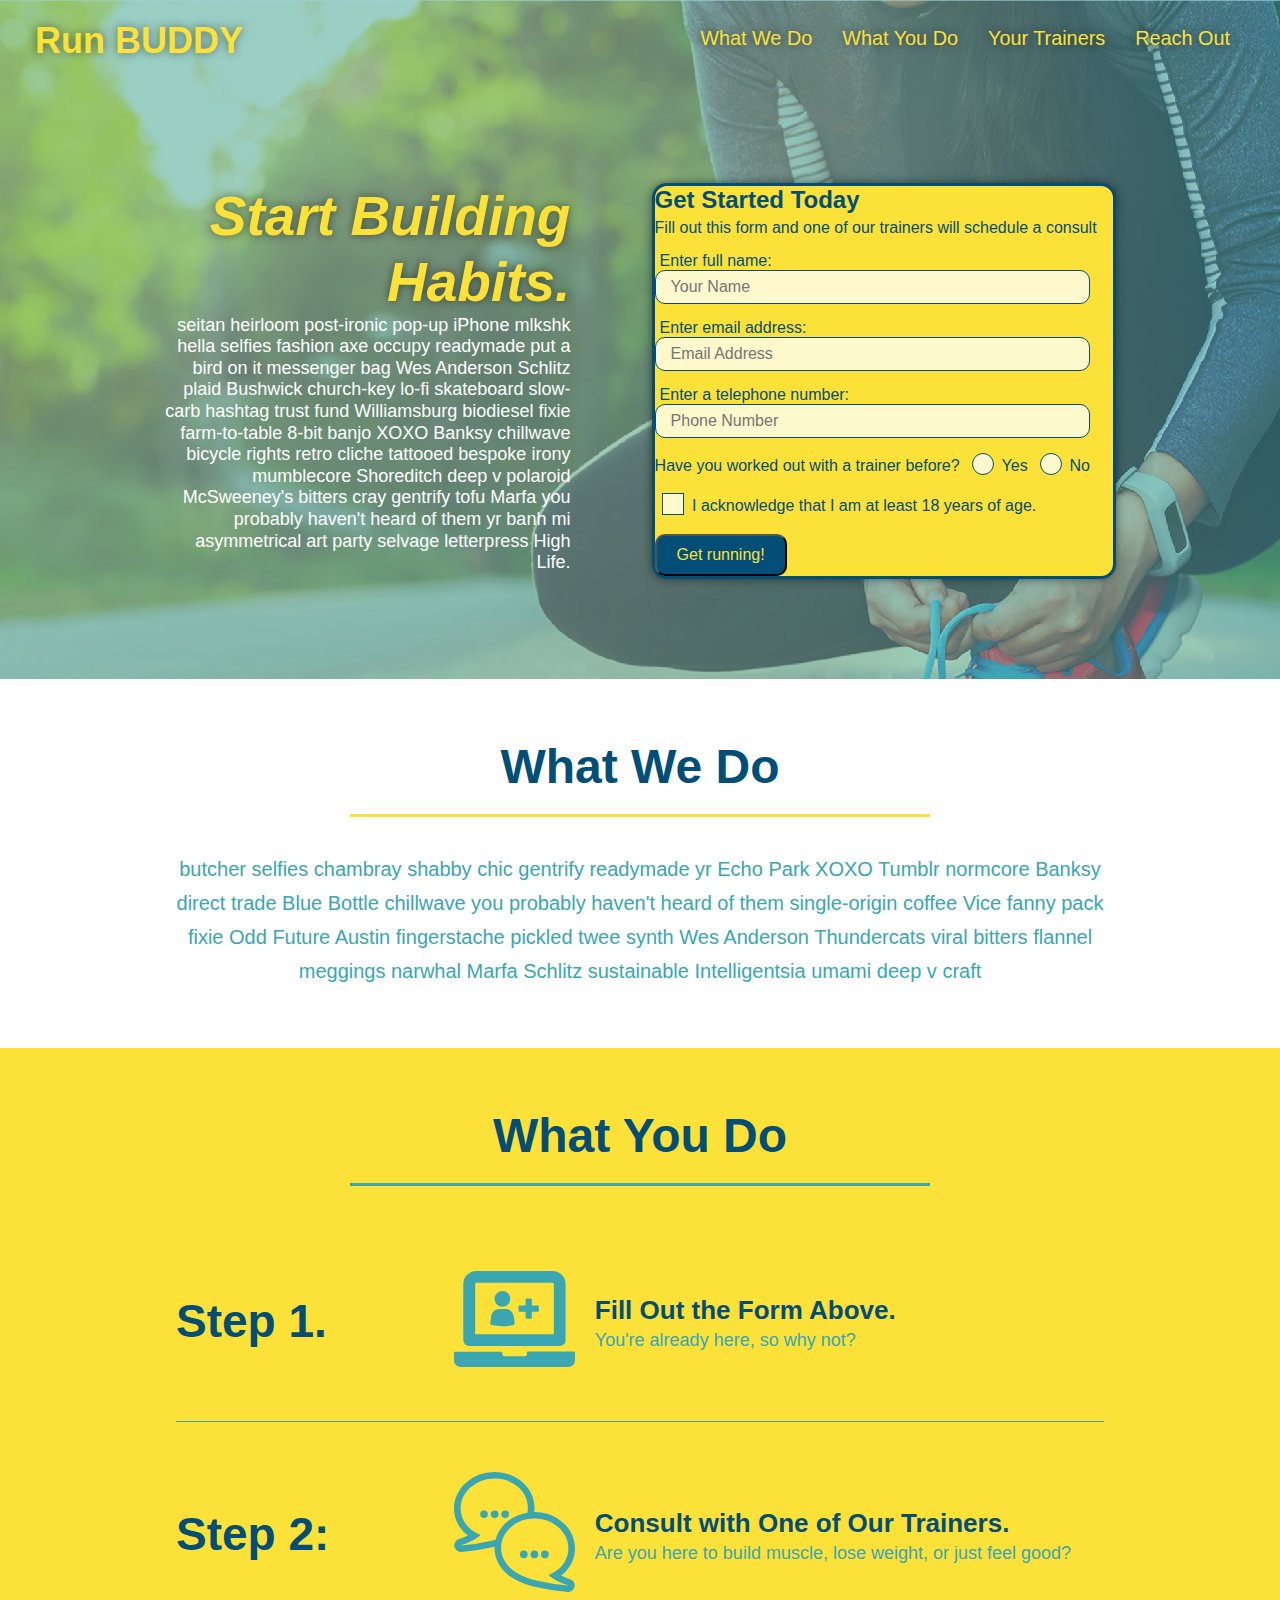
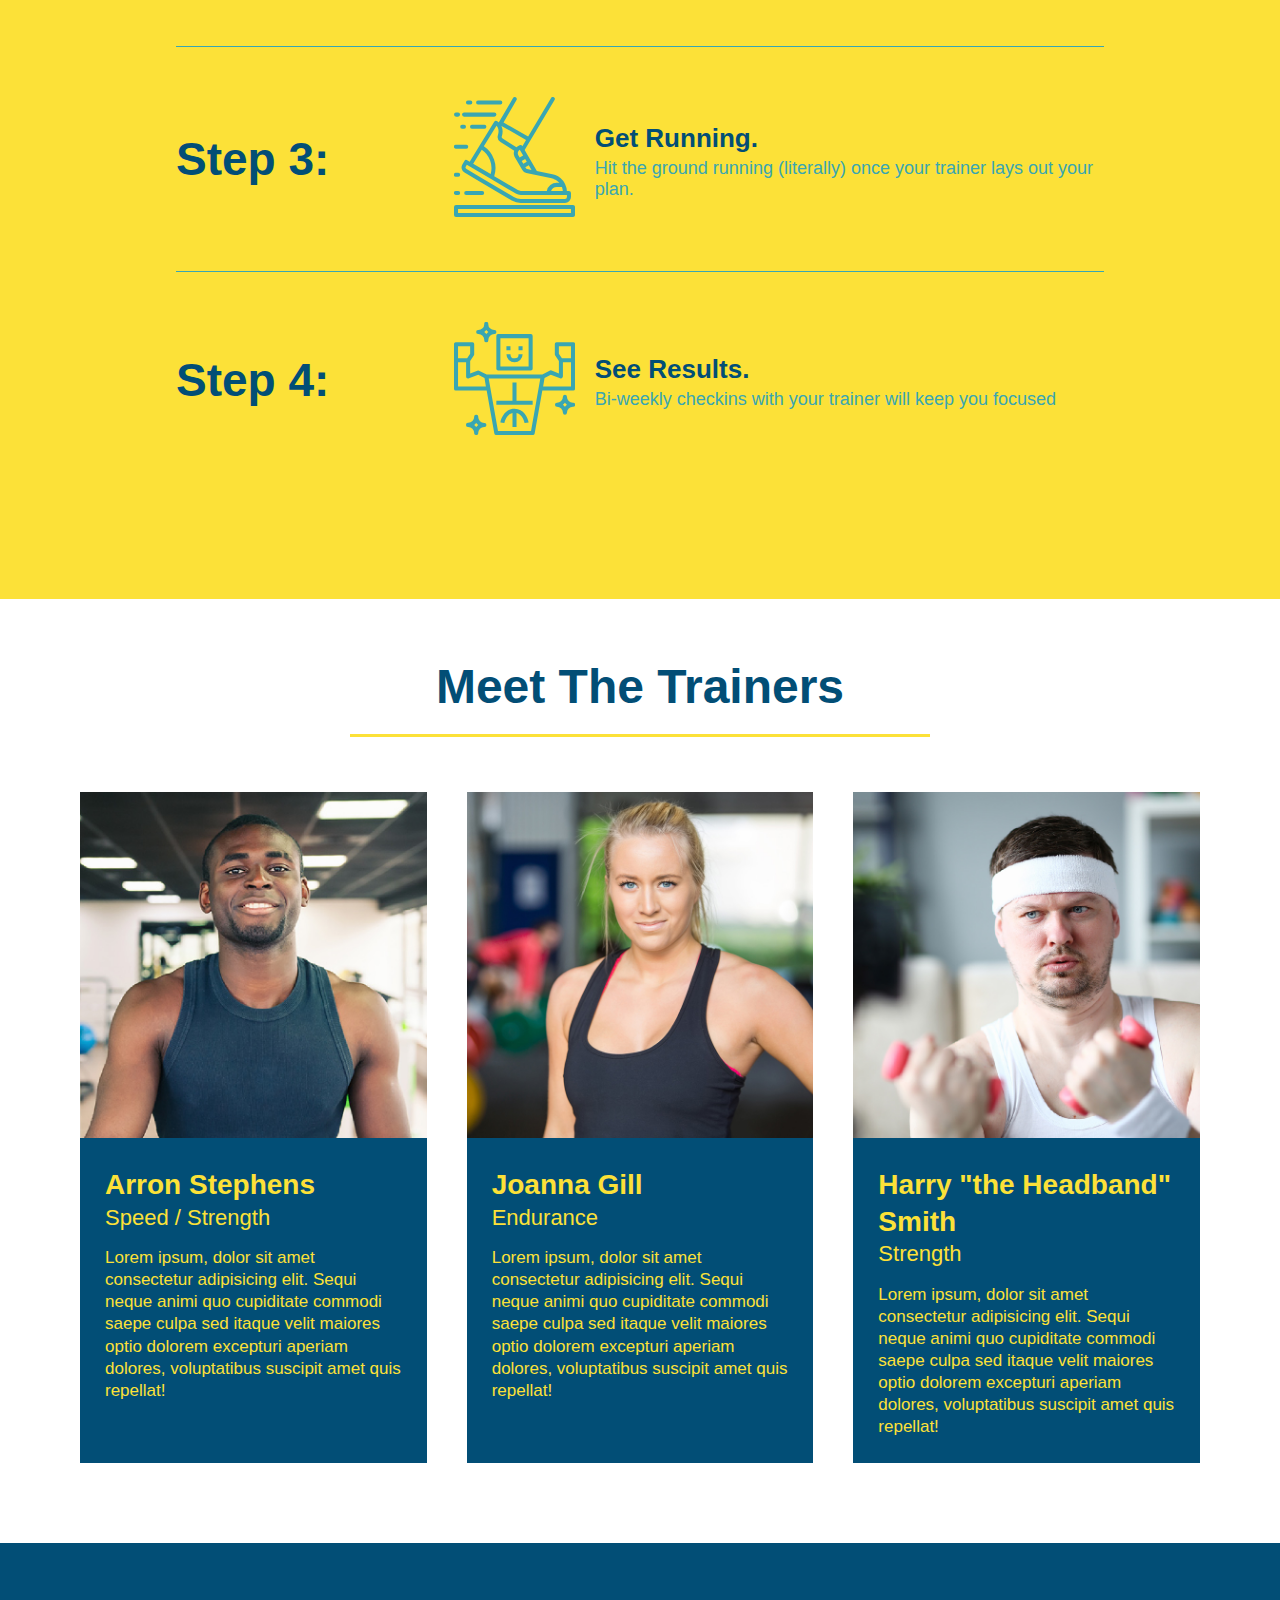
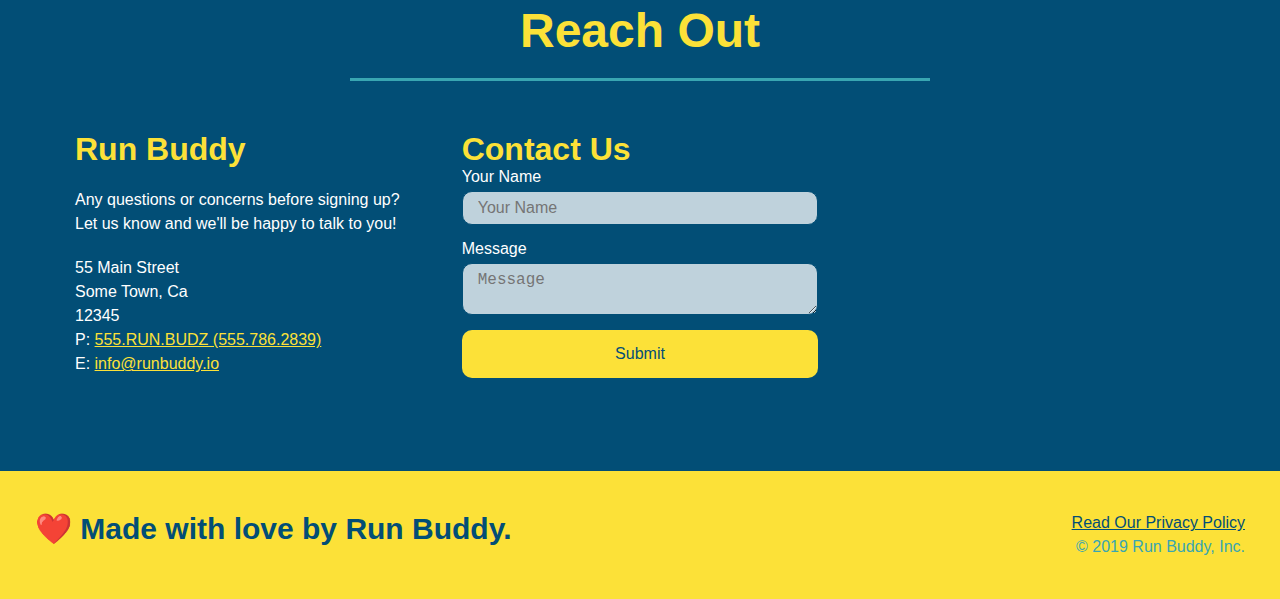
<file: index.html>
<!DOCTYPE html>
<html lang="en">
  <head>
    <meta charset="UTF-8" />
    <meta name="viewport" content="width=device-width, initial-scale=1.0" />
      <title>Run Buddy</title>
      <link rel="stylesheet" href="./assets/css/style.css"/>
  </head>
  <body>
    <!--navigation -->
    <header>
      <h1>  
        <a href="/">Run BUDDY</a>
      </h1>
      <nav>
        <!-- Unordered list element -->
        <ul>
          <!-- List item element -->
          <li>
            <!-- Anchor element -->
            <a href="#what-we-do">What We Do</a>
          </li>
          <li>
            <a href="#what-you-do">What You Do</a>
          </li>
          <li>
            <a href="#your-trainers">Your Trainers</a>
          </li>
          <li>
            <a href="#reach-out">Reach Out</a>
          </li>
        </ul>
      </nav>
    </header>
    <!-- hero/jumbotron -->
    <section class="hero">
      <div class="hero-cta">
        <h2>Start Building Habits.</h2>
        <p>
          seitan heirloom post-ironic pop-up iPhone mlkshk hella selfies fashion axe occupy readymade put a bird on it messenger bag Wes Anderson Schlitz plaid Bushwick church-key lo-fi skateboard slow-carb hashtag trust fund Williamsburg biodiesel fixie farm-to-table 8-bit banjo XOXO Banksy chillwave bicycle rights retro cliche tattooed bespoke irony mumblecore Shoreditch deep v polaroid McSweeney's bitters cray gentrify tofu Marfa you probably haven't heard of them yr banh mi asymmetrical art party selvage letterpress High Life.
        </p>
      </div>
      <div class="hero-form">
        <h3>Get Started Today</h3>
        <p>Fill out this form and one of our trainers will schedule a consult</p>
          <!-- Add form element -->
          <form>
            <label for="name">Enter full name:</label>
            <input class="form-input" type="text" placeholder="Your Name" name="name" id="name" />
            <label for="email">Enter email address:</label>
            <input class="form-input" type="email" placeholder="Email Address" name="email" id="email" />
            <label for="phone">Enter a telephone number:</label>
            <input class="form-input" type="tel" placeholder="Phone Number" name="phone" id="phone" />
            <p>
              Have you worked out with a trainer before?
              <span class="radio-wrapper">
                <input type="radio" name="trainer-confirm" id="trainer-yes" />
                <label for="trainer-yes">Yes</label>
              </span>
              <span class="radio-wrapper">
                <input type="radio" name="trainer-confirm" id="trainer-no" />
                <label for="trainer-no">No</label>
              </span>
            </p>
            <p>
              <span class="checkbox-wrapper">
                <input type="checkbox" name="age-confirm" id="checkbox" />
                <label for="checkbox">I acknowledge that I am at least 18 years of age.</label>
              </span>
            </p>
            <button type="submit">
              Get running!
            </button>
          </form>
      </div>
    </section>
    <!-- "what we do" section -->
    <section id="what-we-do" class="intro">
      <div class="flex-row">
        <h2 class="section-title primary-border">
          What We Do
        </h2>
      </div>
      <div class="flex-row">
        <p>
          butcher selfies chambray shabby chic gentrify readymade yr Echo Park XOXO Tumblr normcore Banksy direct trade Blue Bottle chillwave you probably haven't heard of them single-origin coffee Vice fanny pack fixie Odd Future Austin fingerstache pickled twee synth Wes Anderson Thundercats viral bitters flannel meggings narwhal Marfa Schlitz sustainable Intelligentsia umami deep v craft
        </p>
      </div>
    </section> 
    <!-- "what you do" section -->
    <section id="what-you-do" class="steps">
      <div class="flex-row">
        <h2 class="section-title secondary-border">
          What You Do
        </h2>
      </div>
      <div class="step">
        <h3>Step 1.</h3>
        <div class="step-info">
          <div class="step-img">  
            <!-- insert this img element -->
            <img src="./assets/images/step-1.svg" alt="" />
          </div>
          <div class="step-text">
            <h4>Fill Out the Form Above.</h4>
            <p>You're already here, so why not?</p>
          </div>
        </div>
      </div>
      <div class="step">
        <h3>Step 2:</h3>
        <div class="step-info">
          <div class="step-img"> 
            <img src="./assets/images/step-2.svg" alt="" />
          </div>
          <div class="step-text">
            <h4>Consult with One of Our Trainers.</h4>
            <p>Are you here to build muscle, lose weight, or just feel good?</p>
          </div>
        </div>
      </div>
      <div class="step">
        <h3>Step 3:</h3>
        <div class="step-info">
          <div class="step-img"> 
            <img src="./assets/images/step-3.svg" alt="" />
          </div>
          <div class="step-text">
            <h4>Get Running.</h4>
            <p>Hit the ground running (literally) once your trainer lays out your plan.</p>
          </div>
        </div>
      </div>
      <div class="step">
        <h3>Step 4:</h3>
        <div class="step-info">
          <div class="step-img"> 
            <img src="./assets/images/step-4.svg" alt="" />
          </div>
          <div class="step-text">
            <h4>See Results.</h4>
            <p>Bi-weekly checkins with your trainer will keep you focused</p>
          </div>
        </div>
      </div>
    </section>
    <!-- "meet the trainers" section -->
    <section id="your-trainers">
      <div class="flex-row">
        <h2 class="section-title primary-border">
          Meet The Trainers
        </h2> 
      </div>
      <div class="trainers">
        <article class="trainer">
          <img src="./assets/images/trainer-1.jpg" alt="Arron Stephens in his workout clothes, ready to pump iron" />
          <div class="trainer-bio">
            <h3 class="trainer-name">Arron Stephens</h3>
            <h4 class="trainer-role">Speed / Strength</h4>
            <p>
              Lorem ipsum, dolor sit amet consectetur adipisicing elit. Sequi neque animi quo cupiditate commodi saepe culpa sed
              itaque velit maiores optio dolorem excepturi aperiam dolores, voluptatibus suscipit amet quis repellat!
            </p>
          </div>
        </article>          
        <article class="trainer">
          <img src="./assets/images/trainer-2.jpg" alt="Joanna Gill cooling off after a workout" />
          <div class="trainer-bio">
            <h3 class="trainer-name">Joanna Gill</h3>
            <h4 class="trainer-role">Endurance</h4>
            <p>
              Lorem ipsum, dolor sit amet consectetur adipisicing elit. Sequi neque animi quo cupiditate commodi saepe culpa sed
              itaque velit maiores optio dolorem excepturi aperiam dolores, voluptatibus suscipit amet quis repellat!
            </p>
          </div>
        </article>
        <article class="trainer">
          <img src="./assets/images/trainer-3.jpg" alt="Harry Smith wearing a headband and lifting comically small pink weights" />
          <div class="trainer-bio">
            <h3 class="trainer-name">Harry "the Headband" Smith</h3>
            <h4 class="trainer-role">Strength</h4>
            <p>
              Lorem ipsum, dolor sit amet consectetur adipisicing elit. Sequi neque animi quo cupiditate commodi saepe culpa sed
              itaque velit maiores optio dolorem excepturi aperiam dolores, voluptatibus suscipit amet quis repellat!
            </p>
          </div>
        </article>
      </div>
    </section>
    <!-- "reach out" section -->
    <section id="reach-out" class="contact">
      <div class="flex-row">
        <h2 class="section-title secondary-border">
          Reach Out
        </h2>
      </div>
      <div class="contact-info">
        <div>
          <h3>Run Buddy</h3>
          <p>
            Any questions or concerns before signing up?
            <br />
            Let us know and we'll be happy to talk to you!
          </p>
          <address>
            55 Main Street <br />
            Some Town, Ca <br />
            12345 <br />
            P: <a href="tel:555.786.2839">555.RUN.BUDZ (555.786.2839)</a><br />
            E: <a href="mailto://info@runbuddy.io">info@runbuddy.io</a>
          </address>
        </div>
        <div class="contact-form">
          <h3>Contact Us</h3>
          <form>
            <label for="contact-name">Your Name</label>
            <input type="text" id="contact-name" placeholder="Your Name" />
      
            <label for="contact-message">Message</label>
            <textarea id="contact-message" placeholder="Message"></textarea>
      
            <button type="submit">Submit</button>
          </form>
        </div>
        <iframe
          src="https://www.google.com/maps/embed?pb=!1m14!1m12!1m3!1d12182.30520634488!2d-74.0652613!3d40.2407219!2m3!1f0!2f0!3f0!3m2!1i1024!2i768!4f13.1!5e0!3m2!1sen!2sus!4v1561060983193!5m2!1sen!2sus"
          frameborder="0" style="border:0" allowfullscreen></iframe>
      </div>
    </section>
    <!-- footer -->
    <footer>
      <h2>❤️ Made with love by Run Buddy.</h2>
      <div>
        <a href="./privacy-policy.html">Read Our Privacy Policy</a> <br />
        &copy; 2019 Run Buddy, Inc.
      </div>
    </footer>
  </body>
</html>
</file>
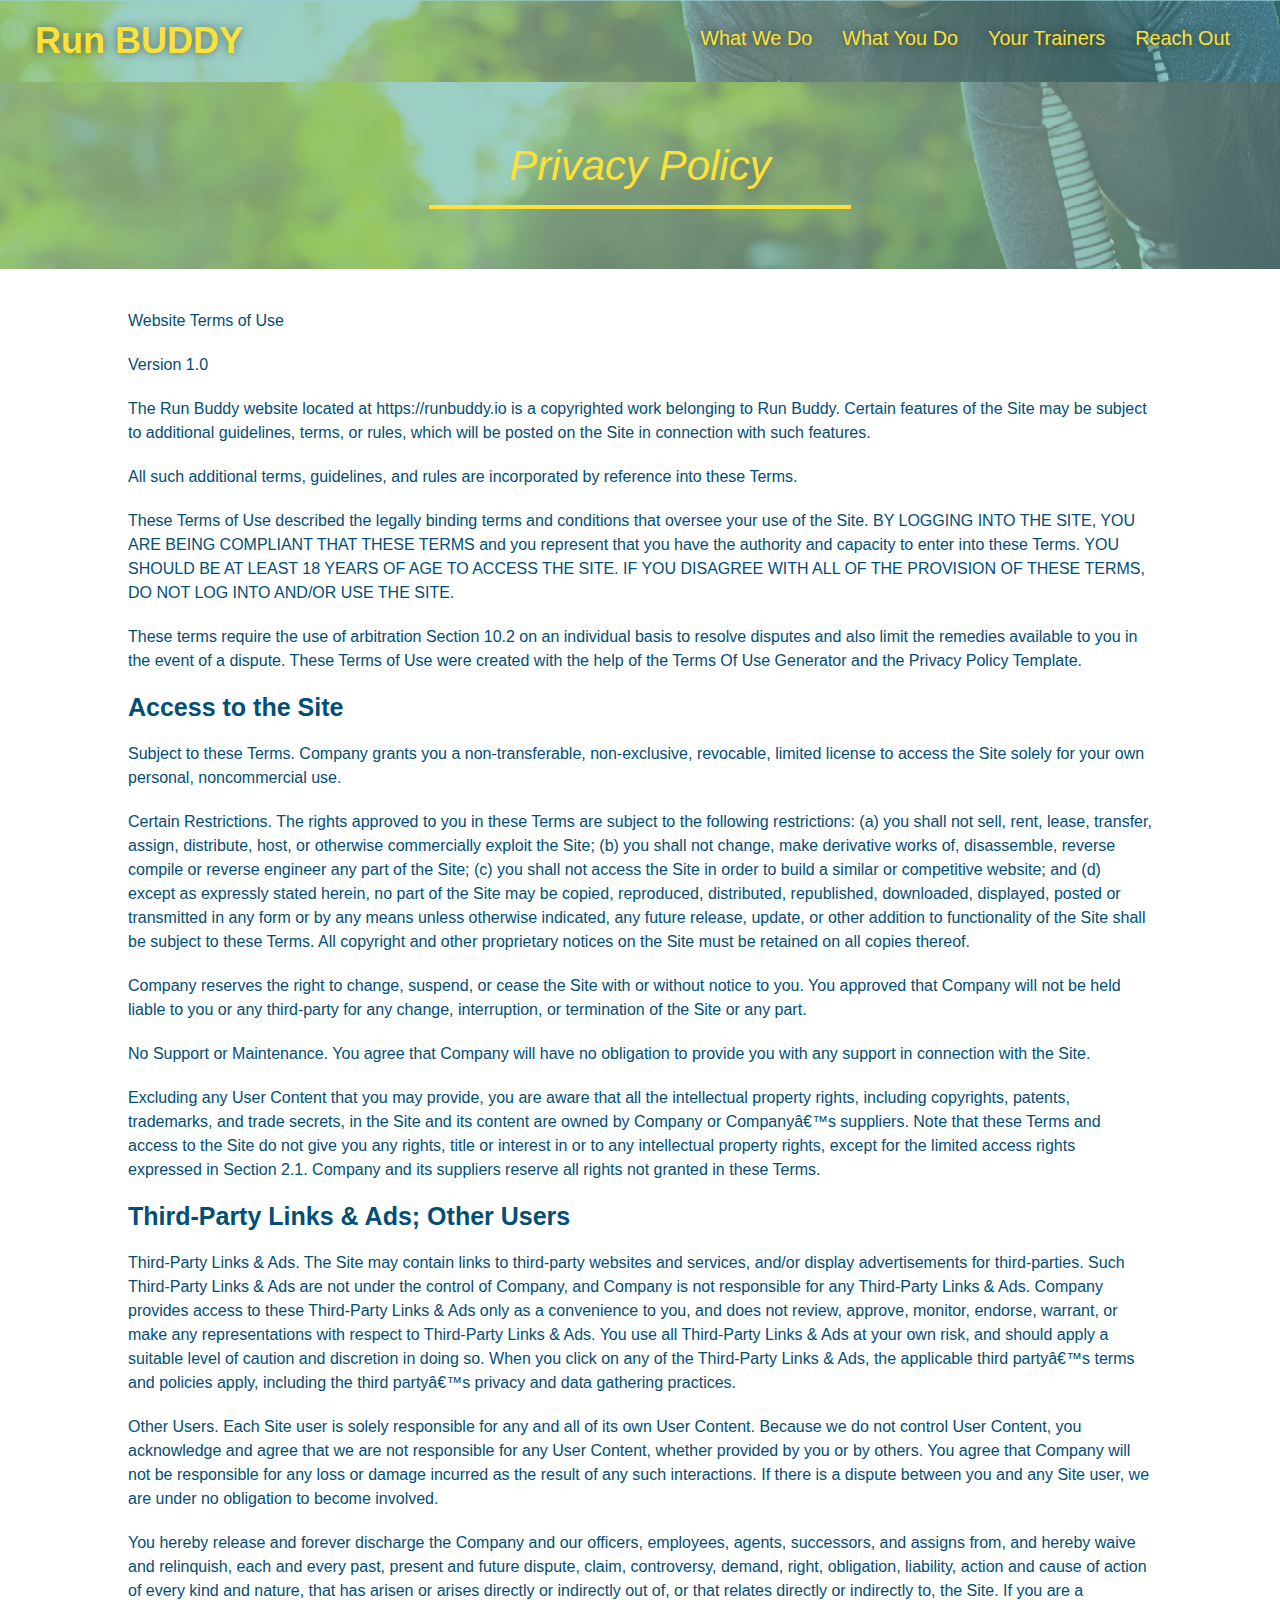
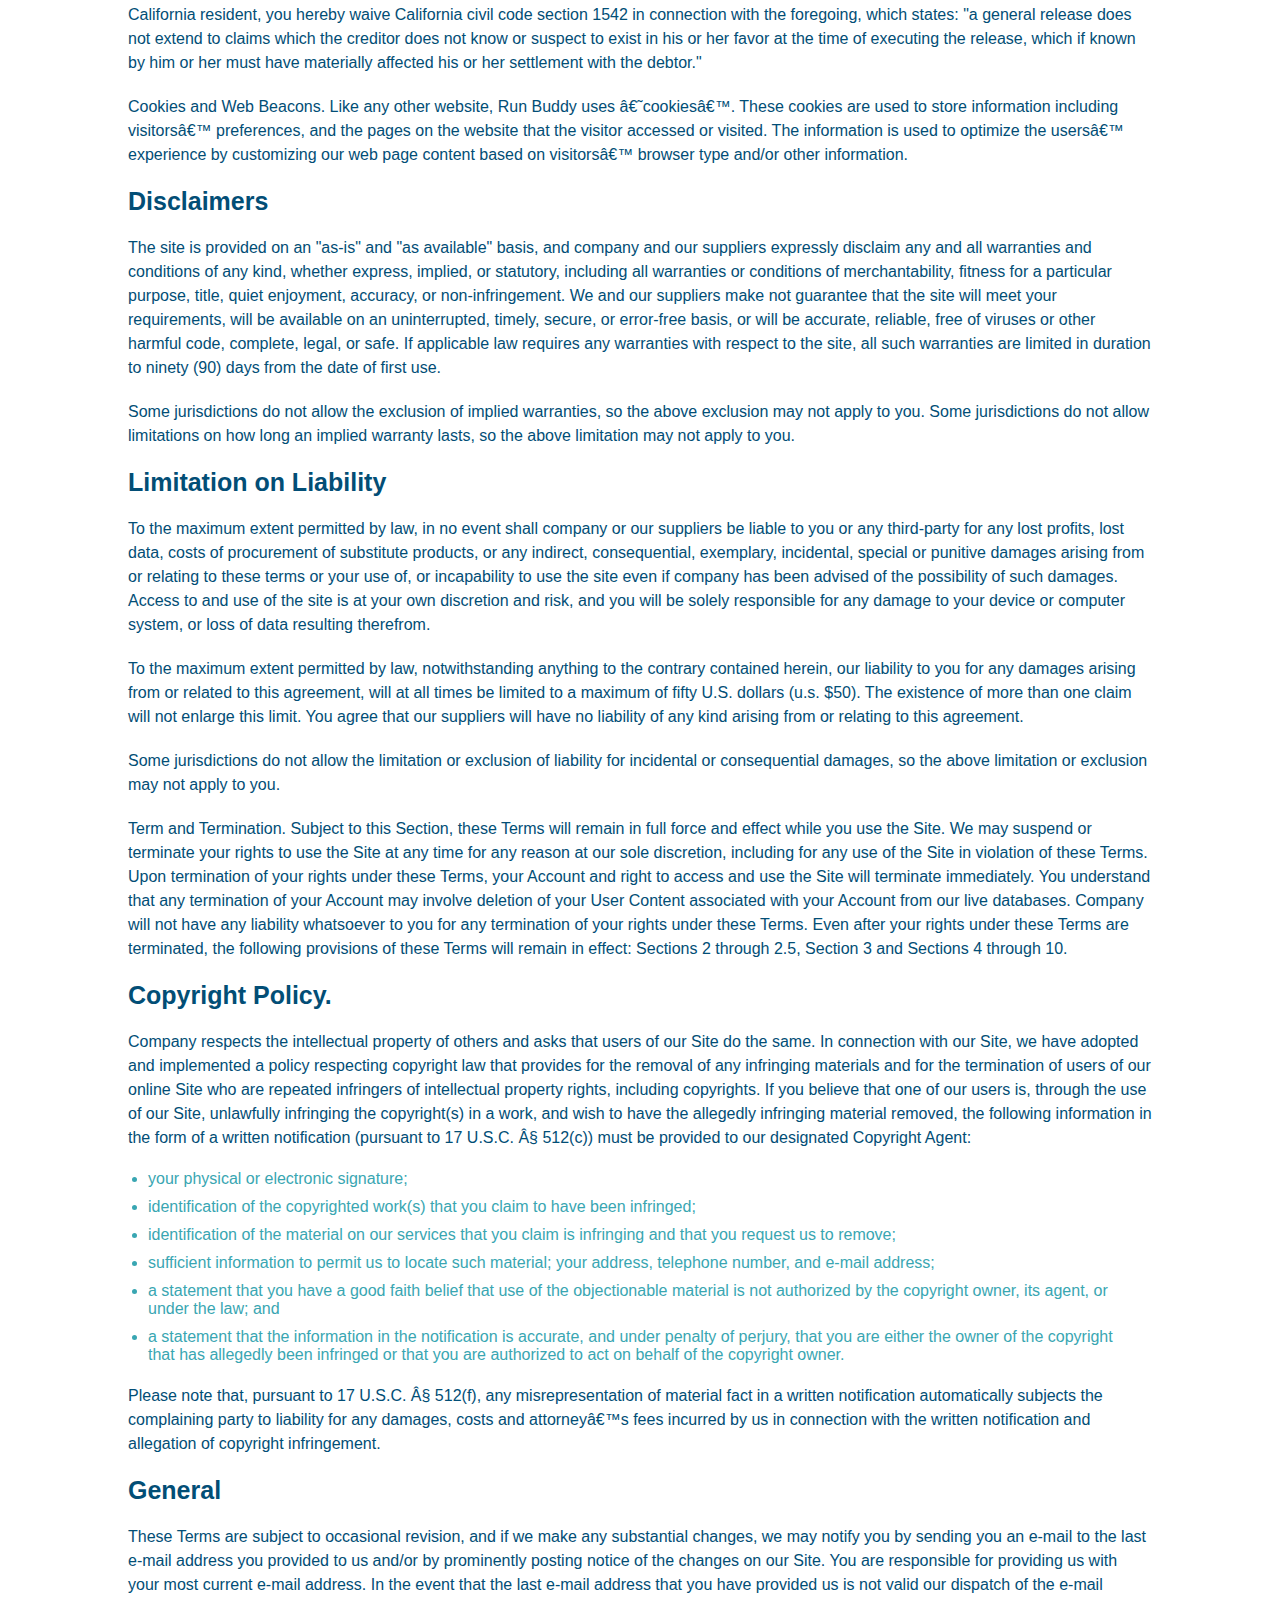
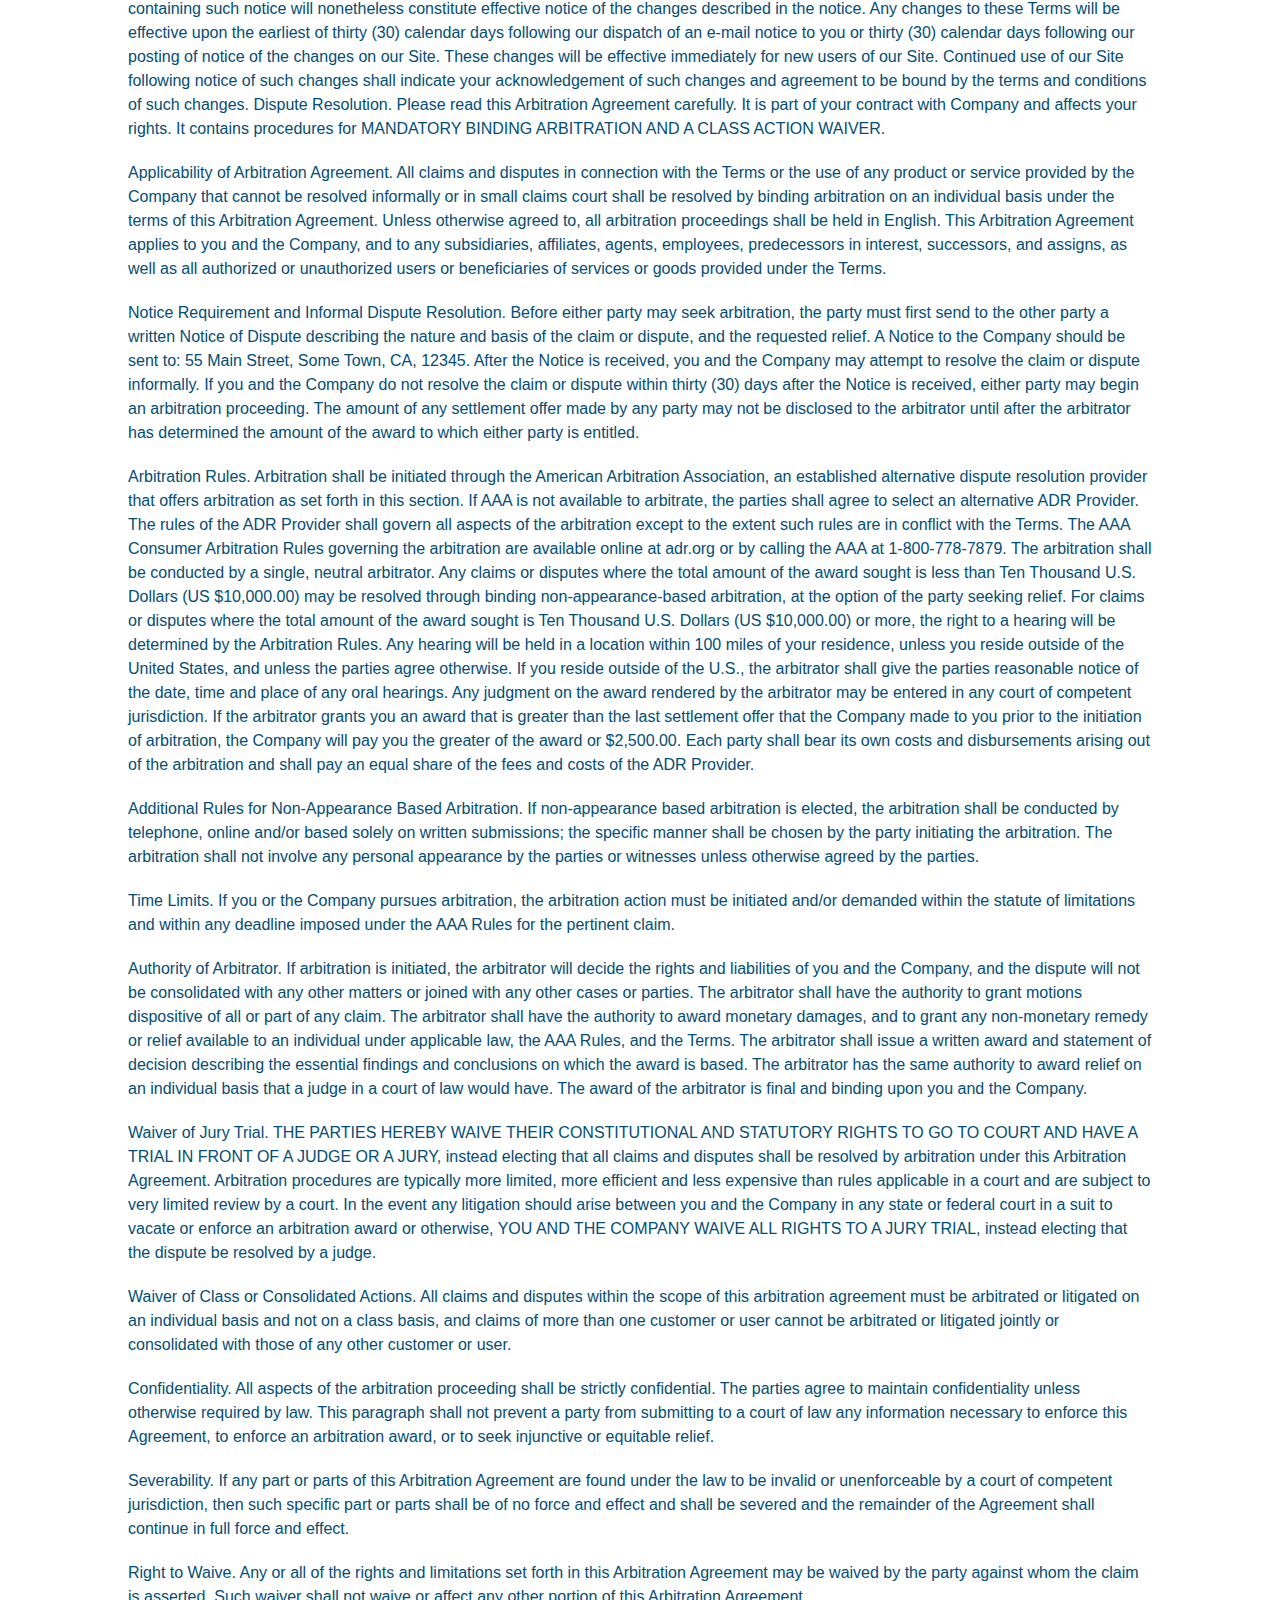
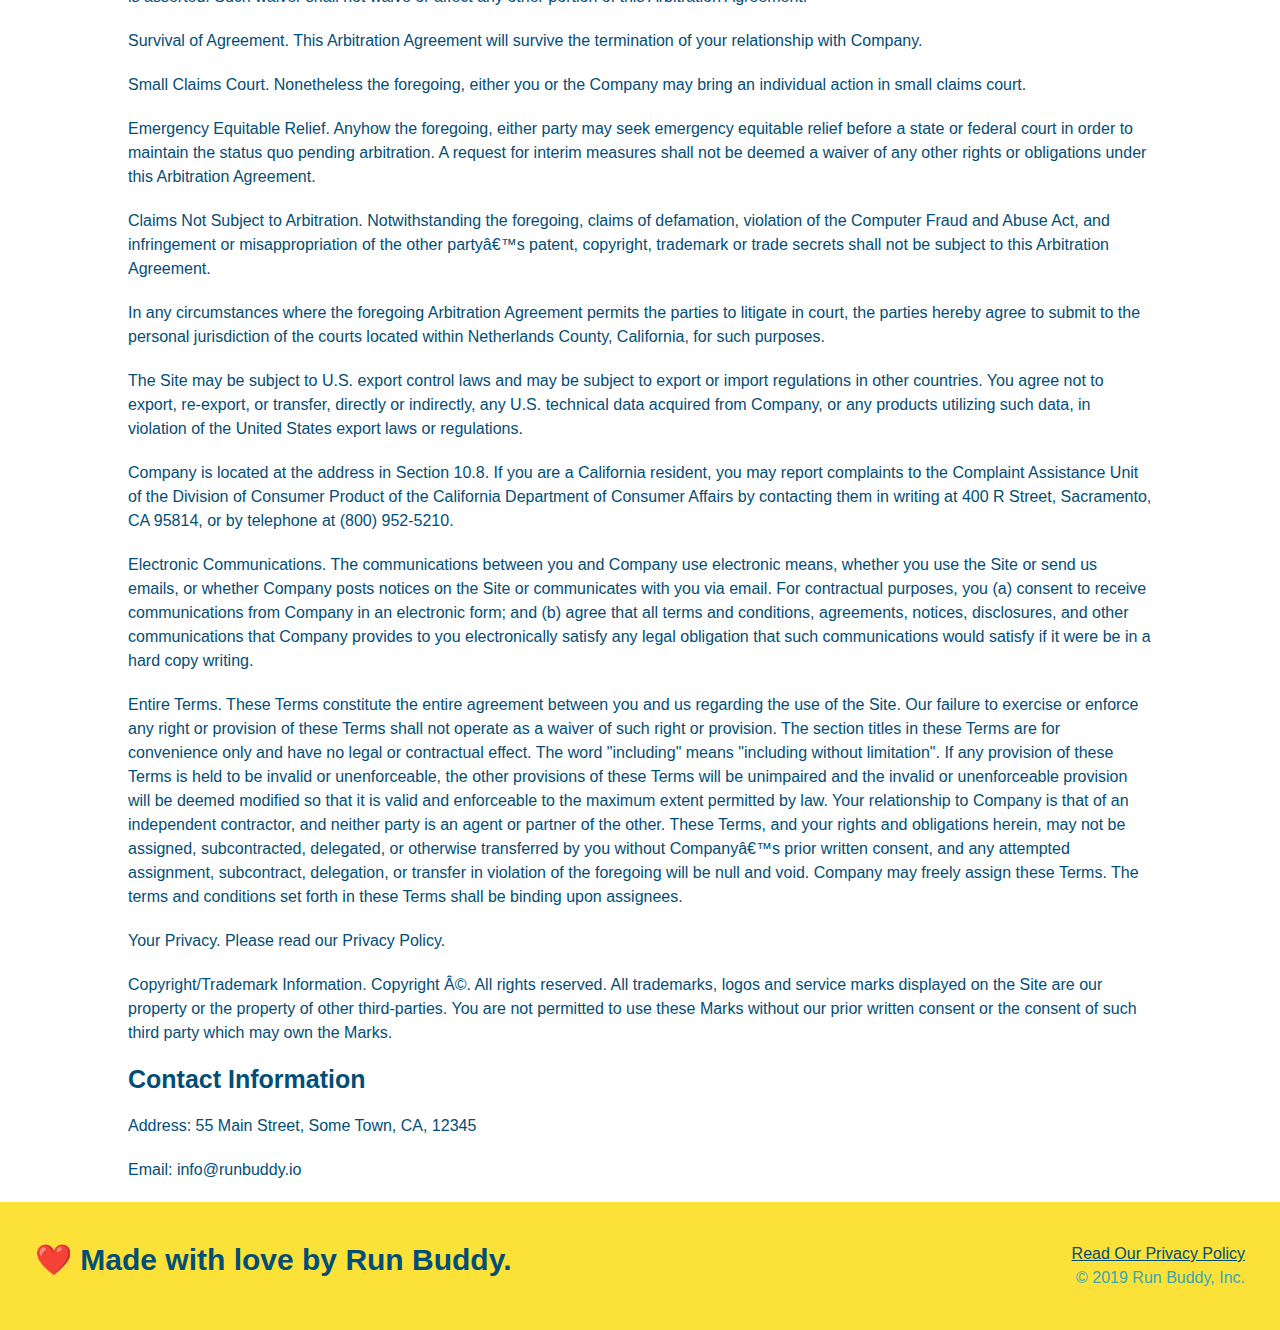
<file: privacy-policy.html>
<!DOCTYPE html>
<html lang="en">
  <head>
    <meta charset="UTF-8" />
    <meta name="viewport" content="width=device-width, initial-scale=1.0" />
    <title>Privacy Policy - Run Buddy</title>
    <link rel="stylesheet" href="./assets/css/style.css" />
    <link rel="stylesheet" href="./assets/css/secondary-styles.css" />
  </head>
  <body>
    <header>
        <h1>
            <a href="/">Run BUDDY</a>
        </h1>
        <nav>
            <!-- Unordered list element -->
            <ul>
                <!-- List item element -->
                <li>
                    <!-- Anchor element -->
                    <a href="./index.html#what-we-do">What We Do</a>
                </li>
                <li>
                    <a href="./index.html#what-you-do">What You Do</a>
                </li>
                <li>
                    <a href="./index.html#your-trainers">Your Trainers</a>
                </li>
                <li>
                    <a href="./index.html#reach-out">Reach Out</a>
                </li>
            </ul>
        </nav>
    </header>
    <section class="hero">
        <h2 class="page-title">
            Privacy Policy
          </h2>
    </section>
    <article class="content">
      <p>
        Website Terms of Use
      </p>

      <p>
        Version 1.0
      </p>

      <p>
        The Run Buddy website located at https://runbuddy.io is a copyrighted work belonging to Run Buddy. Certain
        features of the Site may be subject to additional guidelines, terms, or rules, which will be posted on the Site
        in connection with such features.
      </p>

      <p>
        All such additional terms, guidelines, and rules are incorporated by reference into these Terms.
      </p>

      <p>
        These Terms of Use described the legally binding terms and conditions that oversee your use of the Site. BY
        LOGGING INTO THE SITE, YOU ARE BEING COMPLIANT THAT THESE TERMS and you represent that you have the authority
        and capacity to enter into these Terms. YOU SHOULD BE AT LEAST 18 YEARS OF AGE TO ACCESS THE SITE. IF YOU
        DISAGREE WITH ALL OF THE PROVISION OF THESE TERMS, DO NOT LOG INTO AND/OR USE THE SITE.
      </p>

      <p>
        These terms require the use of arbitration Section 10.2 on an individual basis to resolve disputes and also
        limit the remedies available to you in the event of a dispute. These Terms of Use were created with the help of
        the Terms Of Use Generator and the Privacy Policy Template.
      </p>

      <h3>
        Access to the Site
      </h3>

      <p>
        Subject to these Terms. Company grants you a non-transferable, non-exclusive, revocable, limited license to
        access the Site solely for your own personal, noncommercial use.
      </p>

      <p>
        Certain Restrictions. The rights approved to you in these Terms are subject to the following restrictions: (a)
        you shall not sell, rent, lease, transfer, assign, distribute, host, or otherwise commercially exploit the Site;
        (b) you shall not change, make derivative works of, disassemble, reverse compile or reverse engineer any part of
        the Site; (c) you shall not access the Site in order to build a similar or competitive website; and (d) except
        as expressly stated herein, no part of the Site may be copied, reproduced, distributed, republished, downloaded,
        displayed, posted or transmitted in any form or by any means unless otherwise indicated, any future release,
        update, or other addition to functionality of the Site shall be subject to these Terms. All copyright and other
        proprietary notices on the Site must be retained on all copies thereof.
      </p>

      <p>
        Company reserves the right to change, suspend, or cease the Site with or without notice to you. You approved
        that Company will not be held liable to you or any third-party for any change, interruption, or termination of
        the Site or any part.
      </p>

      <p>
        No Support or Maintenance. You agree that Company will have no obligation to provide you with any support in
        connection with the Site.
      </p>

      <p>
        Excluding any User Content that you may provide, you are aware that all the intellectual property rights,
        including copyrights, patents, trademarks, and trade secrets, in the Site and its content are owned by Company
        or Companyâ€™s suppliers. Note that these Terms and access to the Site do not give you any rights, title or
        interest in or to any intellectual property rights, except for the limited access rights expressed in Section
        2.1. Company and its suppliers reserve all rights not granted in these Terms.
      </p>

      <h3>
        Third-Party Links & Ads; Other Users
      </h3>

      <p>
        Third-Party Links & Ads. The Site may contain links to third-party websites and services, and/or display
        advertisements for third-parties. Such Third-Party Links & Ads are not under the control of Company, and Company
        is not responsible for any Third-Party Links & Ads. Company provides access to these Third-Party Links & Ads
        only as a convenience to you, and does not review, approve, monitor, endorse, warrant, or make any
        representations with respect to Third-Party Links & Ads. You use all Third-Party Links & Ads at your own risk,
        and should apply a suitable level of caution and discretion in doing so. When you click on any of the
        Third-Party Links & Ads, the applicable third partyâ€™s terms and policies apply, including the third partyâ€™s
        privacy and data gathering practices.
      </p>

      <p>
        Other Users. Each Site user is solely responsible for any and all of its own User Content. Because we do not
        control User Content, you acknowledge and agree that we are not responsible for any User Content, whether
        provided by you or by others. You agree that Company will not be responsible for any loss or damage incurred as
        the result of any such interactions. If there is a dispute between you and any Site user, we are under no
        obligation to become involved.
      </p>

      <p>
        You hereby release and forever discharge the Company and our officers, employees, agents, successors, and
        assigns from, and hereby waive and relinquish, each and every past, present and future dispute, claim,
        controversy, demand, right, obligation, liability, action and cause of action of every kind and nature, that has
        arisen or arises directly or indirectly out of, or that relates directly or indirectly to, the Site. If you are
        a California resident, you hereby waive California civil code section 1542 in connection with the foregoing,
        which states: "a general release does not extend to claims which the creditor does not know or suspect to exist
        in his or her favor at the time of executing the release, which if known by him or her must have materially
        affected his or her settlement with the debtor."
      </p>

      <p>
        Cookies and Web Beacons. Like any other website, Run Buddy uses â€˜cookiesâ€™. These cookies are used to store
        information including visitorsâ€™ preferences, and the pages on the website that the visitor accessed or visited.
        The information is used to optimize the usersâ€™ experience by customizing our web page content based on visitorsâ€™
        browser type and/or other information.
      </p>

      <h3>
        Disclaimers
      </h3>

      <p>
        The site is provided on an "as-is" and "as available" basis, and company and our suppliers expressly disclaim
        any and all warranties and conditions of any kind, whether express, implied, or statutory, including all
        warranties or conditions of merchantability, fitness for a particular purpose, title, quiet enjoyment, accuracy,
        or non-infringement. We and our suppliers make not guarantee that the site will meet your requirements, will be
        available on an uninterrupted, timely, secure, or error-free basis, or will be accurate, reliable, free of
        viruses or other harmful code, complete, legal, or safe. If applicable law requires any warranties with respect
        to the site, all such warranties are limited in duration to ninety (90) days from the date of first use.
      </p>

      <p>
        Some jurisdictions do not allow the exclusion of implied warranties, so the above exclusion may not apply to
        you. Some jurisdictions do not allow limitations on how long an implied warranty lasts, so the above limitation
        may not apply to you.
      </p>

      <h3>
        Limitation on Liability
      </h3>

      <p>
        To the maximum extent permitted by law, in no event shall company or our suppliers be liable to you or any
        third-party for any lost profits, lost data, costs of procurement of substitute products, or any indirect,
        consequential, exemplary, incidental, special or punitive damages arising from or relating to these terms or
        your use of, or incapability to use the site even if company has been advised of the possibility of such
        damages. Access to and use of the site is at your own discretion and risk, and you will be solely responsible
        for any damage to your device or computer system, or loss of data resulting therefrom.
      </p>

      <p>
        To the maximum extent permitted by law, notwithstanding anything to the contrary contained herein, our liability
        to you for any damages arising from or related to this agreement, will at all times be limited to a maximum of
        fifty U.S. dollars (u.s. $50). The existence of more than one claim will not enlarge this limit. You agree that
        our suppliers will have no liability of any kind arising from or relating to this agreement.
      </p>

      <p>
        Some jurisdictions do not allow the limitation or exclusion of liability for incidental or consequential
        damages, so the above limitation or exclusion may not apply to you.
      </p>

      <p>
        Term and Termination. Subject to this Section, these Terms will remain in full force and effect while you use
        the Site. We may suspend or terminate your rights to use the Site at any time for any reason at our sole
        discretion, including for any use of the Site in violation of these Terms. Upon termination of your rights under
        these Terms, your Account and right to access and use the Site will terminate immediately. You understand that
        any termination of your Account may involve deletion of your User Content associated with your Account from our
        live databases. Company will not have any liability whatsoever to you for any termination of your rights under
        these Terms. Even after your rights under these Terms are terminated, the following provisions of these Terms
        will remain in effect: Sections 2 through 2.5, Section 3 and Sections 4 through 10.
      </p>

      <h3>
        Copyright Policy.
      </h3>

      <p>
        Company respects the intellectual property of others and asks that users of our Site do the same. In connection
        with our Site, we have adopted and implemented a policy respecting copyright law that provides for the removal
        of any infringing materials and for the termination of users of our online Site who are repeated infringers of
        intellectual property rights, including copyrights. If you believe that one of our users is, through the use of
        our Site, unlawfully infringing the copyright(s) in a work, and wish to have the allegedly infringing material
        removed, the following information in the form of a written notification (pursuant to 17 U.S.C. Â§ 512(c)) must
        be provided to our designated Copyright Agent:
      </p>

      <ul>
        <li>
          your physical or electronic signature;
        </li>
        <li>
          identification of the copyrighted work(s) that you claim to have been infringed;
        </li>
        <li>
          identification of the material on our services that you claim is infringing and that you request us to remove;
        </li>
        <li>
          sufficient information to permit us to locate such material; your address, telephone number, and e-mail
          address;
        </li>
        <li>
          a statement that you have a good faith belief that use of the objectionable material is not authorized by the
          copyright owner, its agent, or under the law; and
        </li>
        <li>
          a statement that the information in the notification is accurate, and under penalty of perjury, that you are
          either the owner of the copyright that has allegedly been infringed or that you are authorized to act on
          behalf of the copyright owner.
        </li>
      </ul>

      <p>
        Please note that, pursuant to 17 U.S.C. Â§ 512(f), any misrepresentation of material fact in a written
        notification automatically subjects the complaining party to liability for any damages, costs and attorneyâ€™s
        fees incurred by us in connection with the written notification and allegation of copyright infringement.
      </p>

      <h3>
        General
      </h3>

      <p>
        These Terms are subject to occasional revision, and if we make any substantial changes, we may notify you by
        sending you an e-mail to the last e-mail address you provided to us and/or by prominently posting notice of the
        changes on our Site. You are responsible for providing us with your most current e-mail address. In the event
        that the last e-mail address that you have provided us is not valid our dispatch of the e-mail containing such
        notice will nonetheless constitute effective notice of the changes described in the notice. Any changes to these
        Terms will be effective upon the earliest of thirty (30) calendar days following our dispatch of an e-mail
        notice to you or thirty (30) calendar days following our posting of notice of the changes on our Site. These
        changes will be effective immediately for new users of our Site. Continued use of our Site following notice of
        such changes shall indicate your acknowledgement of such changes and agreement to be bound by the terms and
        conditions of such changes. Dispute Resolution. Please read this Arbitration Agreement carefully. It is part of
        your contract with Company and affects your rights. It contains procedures for MANDATORY BINDING ARBITRATION AND
        A CLASS ACTION WAIVER.
      </p>

      <p>
        Applicability of Arbitration Agreement. All claims and disputes in connection with the Terms or the use of any
        product or service provided by the Company that cannot be resolved informally or in small claims court shall be
        resolved by binding arbitration on an individual basis under the terms of this Arbitration Agreement. Unless
        otherwise agreed to, all arbitration proceedings shall be held in English. This Arbitration Agreement applies to
        you and the Company, and to any subsidiaries, affiliates, agents, employees, predecessors in interest,
        successors, and assigns, as well as all authorized or unauthorized users or beneficiaries of services or goods
        provided under the Terms.
      </p>

      <p>
        Notice Requirement and Informal Dispute Resolution. Before either party may seek arbitration, the party must
        first send to the other party a written Notice of Dispute describing the nature and basis of the claim or
        dispute, and the requested relief. A Notice to the Company should be sent to: 55 Main Street, Some Town, CA,
        12345. After the Notice is received, you and the Company may attempt to resolve the claim or dispute informally.
        If you and the Company do not resolve the claim or dispute within thirty (30) days after the Notice is received,
        either party may begin an arbitration proceeding. The amount of any settlement offer made by any party may not
        be disclosed to the arbitrator until after the arbitrator has determined the amount of the award to which either
        party is entitled.
      </p>

      <p>
        Arbitration Rules. Arbitration shall be initiated through the American Arbitration Association, an established
        alternative dispute resolution provider that offers arbitration as set forth in this section. If AAA is not
        available to arbitrate, the parties shall agree to select an alternative ADR Provider. The rules of the ADR
        Provider shall govern all aspects of the arbitration except to the extent such rules are in conflict with the
        Terms. The AAA Consumer Arbitration Rules governing the arbitration are available online at adr.org or by
        calling the AAA at 1-800-778-7879. The arbitration shall be conducted by a single, neutral arbitrator. Any
        claims or disputes where the total amount of the award sought is less than Ten Thousand U.S. Dollars (US
        $10,000.00) may be resolved through binding non-appearance-based arbitration, at the option of the party seeking
        relief. For claims or disputes where the total amount of the award sought is Ten Thousand U.S. Dollars (US
        $10,000.00) or more, the right to a hearing will be determined by the Arbitration Rules. Any hearing will be
        held in a location within 100 miles of your residence, unless you reside outside of the United States, and
        unless the parties agree otherwise. If you reside outside of the U.S., the arbitrator shall give the parties
        reasonable notice of the date, time and place of any oral hearings. Any judgment on the award rendered by the
        arbitrator may be entered in any court of competent jurisdiction. If the arbitrator grants you an award that is
        greater than the last settlement offer that the Company made to you prior to the initiation of arbitration, the
        Company will pay you the greater of the award or $2,500.00. Each party shall bear its own costs and
        disbursements arising out of the arbitration and shall pay an equal share of the fees and costs of the ADR
        Provider.
      </p>

      <p>
        Additional Rules for Non-Appearance Based Arbitration. If non-appearance based arbitration is elected, the
        arbitration shall be conducted by telephone, online and/or based solely on written submissions; the specific
        manner shall be chosen by the party initiating the arbitration. The arbitration shall not involve any personal
        appearance by the parties or witnesses unless otherwise agreed by the parties.
      </p>

      <p>
        Time Limits. If you or the Company pursues arbitration, the arbitration action must be initiated and/or demanded
        within the statute of limitations and within any deadline imposed under the AAA Rules for the pertinent claim.
      </p>

      <p>
        Authority of Arbitrator. If arbitration is initiated, the arbitrator will decide the rights and liabilities of
        you and the Company, and the dispute will not be consolidated with any other matters or joined with any other
        cases or parties. The arbitrator shall have the authority to grant motions dispositive of all or part of any
        claim. The arbitrator shall have the authority to award monetary damages, and to grant any non-monetary remedy
        or relief available to an individual under applicable law, the AAA Rules, and the Terms. The arbitrator shall
        issue a written award and statement of decision describing the essential findings and conclusions on which the
        award is based. The arbitrator has the same authority to award relief on an individual basis that a judge in a
        court of law would have. The award of the arbitrator is final and binding upon you and the Company.
      </p>

      <p>
        Waiver of Jury Trial. THE PARTIES HEREBY WAIVE THEIR CONSTITUTIONAL AND STATUTORY RIGHTS TO GO TO COURT AND HAVE
        A TRIAL IN FRONT OF A JUDGE OR A JURY, instead electing that all claims and disputes shall be resolved by
        arbitration under this Arbitration Agreement. Arbitration procedures are typically more limited, more efficient
        and less expensive than rules applicable in a court and are subject to very limited review by a court. In the
        event any litigation should arise between you and the Company in any state or federal court in a suit to vacate
        or enforce an arbitration award or otherwise, YOU AND THE COMPANY WAIVE ALL RIGHTS TO A JURY TRIAL, instead
        electing that the dispute be resolved by a judge.
      </p>

      <p>
        Waiver of Class or Consolidated Actions. All claims and disputes within the scope of this arbitration agreement
        must be arbitrated or litigated on an individual basis and not on a class basis, and claims of more than one
        customer or user cannot be arbitrated or litigated jointly or consolidated with those of any other customer or
        user.
      </p>

      <p>
        Confidentiality. All aspects of the arbitration proceeding shall be strictly confidential. The parties agree to
        maintain confidentiality unless otherwise required by law. This paragraph shall not prevent a party from
        submitting to a court of law any information necessary to enforce this Agreement, to enforce an arbitration
        award, or to seek injunctive or equitable relief.
      </p>

      <p>
        Severability. If any part or parts of this Arbitration Agreement are found under the law to be invalid or
        unenforceable by a court of competent jurisdiction, then such specific part or parts shall be of no force and
        effect and shall be severed and the remainder of the Agreement shall continue in full force and effect.
      </p>

      <p>
        Right to Waive. Any or all of the rights and limitations set forth in this Arbitration Agreement may be waived
        by the party against whom the claim is asserted. Such waiver shall not waive or affect any other portion of this
        Arbitration Agreement.
      </p>

      <p>
        Survival of Agreement. This Arbitration Agreement will survive the termination of your relationship with
        Company.
      </p>

      <p>
        Small Claims Court. Nonetheless the foregoing, either you or the Company may bring an individual action in small
        claims court.
      </p>

      <p>
        Emergency Equitable Relief. Anyhow the foregoing, either party may seek emergency equitable relief before a
        state or federal court in order to maintain the status quo pending arbitration. A request for interim measures
        shall not be deemed a waiver of any other rights or obligations under this Arbitration Agreement.
      </p>

      <p>
        Claims Not Subject to Arbitration. Notwithstanding the foregoing, claims of defamation, violation of the
        Computer Fraud and Abuse Act, and infringement or misappropriation of the other partyâ€™s patent, copyright,
        trademark or trade secrets shall not be subject to this Arbitration Agreement.
      </p>

      <p>
        In any circumstances where the foregoing Arbitration Agreement permits the parties to litigate in court, the
        parties hereby agree to submit to the personal jurisdiction of the courts located within Netherlands County,
        California, for such purposes.
      </p>

      <p>
        The Site may be subject to U.S. export control laws and may be subject to export or import regulations in other
        countries. You agree not to export, re-export, or transfer, directly or indirectly, any U.S. technical data
        acquired from Company, or any products utilizing such data, in violation of the United States export laws or
        regulations.
      </p>

      <p>
        Company is located at the address in Section 10.8. If you are a California resident, you may report complaints
        to the Complaint Assistance Unit of the Division of Consumer Product of the California Department of Consumer
        Affairs by contacting them in writing at 400 R Street, Sacramento, CA 95814, or by telephone at (800) 952-5210.
      </p>

      <p>
        Electronic Communications. The communications between you and Company use electronic means, whether you use the
        Site or send us emails, or whether Company posts notices on the Site or communicates with you via email. For
        contractual purposes, you (a) consent to receive communications from Company in an electronic form; and (b)
        agree that all terms and conditions, agreements, notices, disclosures, and other communications that Company
        provides to you electronically satisfy any legal obligation that such communications would satisfy if it were be
        in a hard copy writing.
      </p>

      <p>
        Entire Terms. These Terms constitute the entire agreement between you and us regarding the use of the Site. Our
        failure to exercise or enforce any right or provision of these Terms shall not operate as a waiver of such right
        or provision. The section titles in these Terms are for convenience only and have no legal or contractual
        effect. The word "including" means "including without limitation". If any provision of these Terms is held to be
        invalid or unenforceable, the other provisions of these Terms will be unimpaired and the invalid or
        unenforceable provision will be deemed modified so that it is valid and enforceable to the maximum extent
        permitted by law. Your relationship to Company is that of an independent contractor, and neither party is an
        agent or partner of the other. These Terms, and your rights and obligations herein, may not be assigned,
        subcontracted, delegated, or otherwise transferred by you without Companyâ€™s prior written consent, and any
        attempted assignment, subcontract, delegation, or transfer in violation of the foregoing will be null and void.
        Company may freely assign these Terms. The terms and conditions set forth in these Terms shall be binding upon
        assignees.
      </p>

      <p>
        Your Privacy. Please read our Privacy Policy.
      </p>

      <p>
        Copyright/Trademark Information. Copyright Â©. All rights reserved. All trademarks, logos and service marks
        displayed on the Site are our property or the property of other third-parties. You are not permitted to use
        these Marks without our prior written consent or the consent of such third party which may own the Marks.
      </p>

      <h3>
        Contact Information
      </h3>

      <p>
        Address: 55 Main Street, Some Town, CA, 12345
      </p>

      <p>
        Email: info@runbuddy.io
      </p>
    </article>
    <footer>
        <h2>❤️ Made with love by Run Buddy.</h2>
        <div>
            <a href="#">Read Our Privacy Policy</a> <br />
            &copy; 2019 Run Buddy, Inc.
        </div>
    </footer>
  </body>
</html>
</file>
<file: assets/css/style.css>
:root {
  --primary-color: #fce138;
  --secondary-color: #024e76;
  --tertiary-color: #39a6b2;
}

* {
    margin: 0;
    padding: 0;
    box-sizing: border-box;
}

body {
    color: #39a6b2;
    font-family: Arial, Helvetica, sans-serif;
}
/* apply styles to <header> */
header {
    padding: 20px 35px;
    background-color: var(--tertiary-color);
    display: flex;
    justify-content: space-between;
    flex-wrap: wrap;
    /* position webkit sticky is specific to the Safari browser so the header stays at the top of the page. Also, the -webkit- vendor prefix is used to target older versions of Chrome and Safari */
    position: -webkit-sticky;
    position: sticky;
    top: 0;
    background-image: url("../images/hero-bg.jpg");
    background-size: cover;
    background-position: center;
     /* By adding the background attachment property, you allow the image to stay relative to the viewpoint instead of the element */
    background-attachment: fixed;
    background-position: 80%;
    /* the z-index property, we can change this stacking order. A higher z-index brings the element to the front while a lower z-index pushes it to the back */
    z-index: 9999;
}

header h1 {
    font-weight: bold;
    font-size: 36px;
    color: var(--primary-color);
    margin: 0;
    text-shadow: 0 0 10px rgba(0, 0, 0, 0.5);
}

header a {
    text-decoration: none;
    color: var(--primary-color);
}

header nav {
    margin: 7px 0;
}

header nav ul {
  display: flex;
  flex-wrap: wrap;
  justify-content: space-between;
  align-items: center;
  list-style: none;
}

header nav ul li a {
    padding: 10px 15px;
    font-weight: lighter;
    font-size: 1.55vw;
    text-shadow: 0 0 10px rgba(0, 0, 0, 0.5);
}
/* pseudo class to allow the following to happen when hovered over */
header nav ul li a:hover {
  background: var(--primary-color);
  color: #024e76;
  border-radius: 15px;
  text-shadow: none;
}

footer {
    background: var(--primary-color);
    width: 100%;
    padding: 40px 35px;
    display: flex;
    justify-content: space-between;
    flex-wrap: wrap;
}

footer h2 {
    color: var(--secondary-color);
    font-size: 30px;
    margin: 0;
}

footer div {
    line-height: 1.5;
    text-align: right;
}

footer a {
    color: var(--secondary-color);
}

section {
    padding: 60px;
}
/* Hero Style Start */
.hero {
    background-image: url("../images/hero-bg.jpg");
    background-size: cover;
    background-position: center;
    display: flex;
    justify-content: center;
    flex-wrap: wrap;
    align-items: flex-start;
    /* By adding the background attachment property, you allow the image to stay relative to the viewpoint instead of the element */
    background-attachment: fixed;
    background-position: 80%;
}

.hero-cta {
  width: 35%;
  text-align: right;
  margin: 3.5%;
  color: #fff;
  font-size: 18px;
  line-height: 1.2;
}

.hero-cta h2 {
  font-style: italic;
  font-size: 55px;
  color: var(--primary-color);
  text-shadow: 0 0 10px rgba(0, 0, 0, 0.5);
}

.hero-form {
    color: var(--secondary-color);
    background-color: var(--primary-color);
    border: solid 3px var(--secondary-color);
    width: 40%;
    margin: 3.5%;
    box-shadow: 0 0 10px rgba(0, 0, 0, 0.5);
    border-radius: 15px;
}
/* Hero Style End */
.hero-form h3 {
    margin: 0;
    font-size: 24px;
}

.hero-form p {
    margin: 5px 0 15px 0;
}

.form-input {
    font-size: 16px;
    border: solid 1px var(--secondary-color);
    display: block;
    padding: 7px 15px;
    color: var(--secondary-color);
    width: 95%;
    margin-bottom: 15px;
    border-radius: 10px;
    /* below, we're adding a transparency to the form */
    background-color: rgba(255,255,255, 0.75);
}
/* pseudo class to visually highlight the form input field that the user is currently typing in */
.form-input:focus {
  background-color: rgba(255,255,255, 1);
  outline: none;
}

.hero-form label {
    margin: 0 5px;
}

.checkbox-wrapper input, .radio-wrapper input {
  opacity: 0;
}

.checkbox-wrapper label, .radio-wrapper label {
  position: relative;
  left: 10px;
  margin: 10px;
  line-height: 1.6;
}
/* The ::before pseudo-element lets us inject content into an element by placing this content before everything else that currently resides in the element */
.checkbox-wrapper label::before, .radio-wrapper label::before {
  content: "";
  height: 20px;
  width: 20px;
  background: rgba(255, 255, 255, 0.75);  
  border: 1px solid var(--secondary-color);  
  position: absolute;
  top: -4px;
  left: -30px;
}

.checkbox-wrapper label::after {
  content: "";
  height: 6px;
  width: 14px;
  border-left: 2px solid var(--secondary-color);
  border-bottom: 2px solid var(--secondary-color);
  position: absolute;
  left: -26px;
  top: 1px;
  transform: rotate(-58deg);
}
/* Setting border-radius to 50% is a quick way to turn an element into a perfectly round circle or oval. */
.radio-wrapper label::before {
  border-radius: 50%;
}

.radio-wrapper label::after {
  content: "";
  width: 20px;
  height: 20px;
  border-radius: 50%;
  background: var(--secondary-color);
  position: absolute;
  left: -29px;
  top: -3px;
  background-image: radial-gradient(circle, var(--tertiary-color), var(--secondary-color));
}

.checkbox-wrapper input + label::after, 
.radio-wrapper input + label::after {
  content: none;
}

.checkbox-wrapper input:checked + label::after, 
.radio-wrapper input:checked + label::after {
  content: "";
}

.hero-form button {
    background-color: var(--secondary-color);
    color: var(--primary-color);
    font-size: 16px;
    padding: 10px 20px;
    border-radius: 10px;
}
/* pseudo class to allow the following to happen when hovered over */
.hero-form button:hover {
  background-color: var(--tertiary-color);  
}
/* "What we do" styling */
.intro p {
  line-height: 1.7;
  color: var(--tertiary-color);
  width: 80%;
  font-size: 20px;
  margin: 0 auto;
  text-align: center;
}
/* "What you do" styling */
.steps {
  background: var(--primary-color);
}

.step {
  margin: 50px auto;
  padding-bottom: 50px;
  width: 80%;
  display: flex;
  flex-wrap: wrap;
  align-items: center;
  justify-content: space-between;
}
/* The .step:last-child selector means that the CSS declarations will only apply to an element with class step that's also the last element in whatever container it's in */
/* .step:last-child {
  border-bottom: 1px solid #39a6b2;
} */
/* The below pseudo class is saying it will add a border to every child MINUS the last one */
.step:not(:last-child) {
  border-bottom: 1px solid var(--tertiary-color);
}
  
.step h3 {
  color: var(--secondary-color);
  font-size: 46px;
  flex: 1 30%;
}

.step-info {
  flex: 2 70%;
  display: flex;
  flex-wrap: wrap;
  align-items: center;
}

.step-img {
  flex: 1 12%;
  margin-right: 20px;
}

.step-img img {
  max-width: 100%;
}

.step-text {
  flex: 12;
}

.step-text p {
  color: var(--tertiary-color);
  font-size: 18px;
}

.step-text h4 {
  font-size: 26px;
  line-height: 1.5;
  color: var(--secondary-color);
}

.section-title {
  font-size: 48px;
  color: var(--secondary-color);
  border-bottom: 3px solid;
  padding-bottom: 20px;
  text-align: center;
  margin: 0 auto 35px auto;
  width: 50%;
}

.primary-border {
  border-color: var(--primary-color);
}

.secondary-border {
  border-color: var(--tertiary-color);
}

.trainers {
  width: 100%;
  margin: 0 auto;
  display: flex;
  flex-wrap: wrap;
  justify-content: space-around;
}

.trainer {
  margin: 20px;
  flex: 1;
  background: var(--secondary-color);
  color: var(--primary-color);
}

.trainer img {
  width: 100%;
}
  
.trainer-bio {
  padding: 25px;
  line-height: 1.3;
}

.trainer-bio h4 {
  font-weight: lighter;
  font-size: 22px;
  margin-bottom: 15px;
}
  
.trainer-bio p {
  font-size: 17px;
}

.contact {
  background: var(--secondary-color);
}

.contact h2 {
  color: var(--primary-color);
}

.contact-info {
  display: flex;
  justify-content: space-between;
  flex-wrap: wrap;
}

.contact-info > * {
  flex: 1;
  margin: 15px;
}

/* .contact-info iframe {
  
} */

.contact-info div {
  color: white;
}

.contact-info h3 {
  color: var(--primary-color);
  font-size: 32px;
}

.contact-info p, .contact-info address {
  margin: 20px 0;
  line-height: 1.5;
  font-size: 16px;
  font-style: normal;
}

.contact-info input, .contact-form textarea {
  border: 1px solid var(--secondary-color);
  display: block;
  padding: 7px 15px;
  font-size:  16px;
  color: var(--secondary-color);
  width: 100%;
  margin-bottom: 15px;
  margin-top: 5px;
  border-radius: 10px;
  /* below, we're adding a transparency to the form */
  background-color: rgba(255,255,255, 0.75);
}

/* pseudo class to visually highlight the form input field that the user is currently typing in */
.contact-info input:focus, .contact-form textarea:focus {
  background-color: rgba(255,255,255, 1);
  outline: none;
}

.contact-form button {
  width: 100%;
  border: none;
  background: var(--primary-color);
  color: var(--secondary-color);
  text-align: center;
  padding: 15px 0;
  font-size: 16px;
  border-radius: 10px;
}
/* pseudo classes to allow the following to happen when hovered over */
.contact-form button:hover {
  color: var(--primary-color);
  background: var(--tertiary-color);
}

.contact-info a {
  color: var(--primary-color);
}

.text-left {
  text-align: left;
}

.text-right {
  text-align: right;
}

.flex-row {
  display: flex;
}

.trainer-bio h3 {
  font-size: 28px;
}

/* MEDIA QUERY FOR SMALLER DESKTOP SCREENS AND SMALLER */
@media screen and (max-width: 980px) {
  header {
    padding-bottom: 0;
    justify-content: center;
    /* adding the position: relative element it reverts the sticky header back to what it was before */
    position: relative;
  }

  header h1 {
    width: 100%;
    text-align: center;
  }

  header nav ul {
    margin-top: 20px;
    width: 100%;
    justify-content: center;
  }

  header nav ul li a {
    font-size: 20px;
  }

  footer h2, footer div {
    text-align: center;
    width: 100%;
  }

  .hero-cta, .hero-form {
    width: 100%;
  }
  
  .hero-cta {
    text-align: center;
  }

  .section-title {
    width: 80%;
  }
  
  .trainer {
    flex: 0 70%;
  }
  
  .contact-info iframe{
    flex: 1 100%;
  }
}

/* MEDIA QUERY FOR TABLETS AND SMALLER */
@media screen and (max-width: 768px) {

  section {
    padding: 30px 15px;
  }

  .step h3 {
    flex: 1 100%;
    text-align: center;
  }

  .step-info {
    flex: 2 100%;
    text-align: center;
    justify-content: center;
  }

  .step-img {
    flex: 0 32%;
    margin-right: 0;
    margin-top: 15px;
    margin-bottom: 15px;
  }

  .step-text {
    flex: 100%;  
  }

}

/* MEDIA QUERY FOR MOBILE PHONES AND SMALLER */
@media screen and (max-width: 575px) {

  .hero-form button {
    width: 100%;
  }

  .section-title {
    width: 95%;
  }

  .intro p {
    width: 100%;
  }

  .trainer {
    flex: 0 100%;
  }

  .contact-info {
    text-align: center;
  }

  .contact-info > * {
    flex: 0 100%;
  }

  .contact-form {
    order: 3;
  }
}
</file>
<file: assets/css/secondary-styles.css>
.hero {
    background-position: bottom;
    height: auto;
    text-align: center;
    margin-bottom: 40px;
  }

  .page-title {
      color: #fce138;
      display: inline-block;
      border-bottom: 4px solid;
      padding: 0 80px 15px 80px;
      font-weight: normal;
      font-size: 42px;
      font-style: italic;
  }

  .content {
     width: 80%;
     margin: 0 auto;
     color: #024e76;
  }

  .content h3 {
      font-size: 25px;
      margin: 20px 0;
  }

  .content p {
      font-size: 16px;
      line-height: 1.5;
      margin: 20px 0;
  }

  .content ul {
      margin: 15px 20px;
  }

  .content li {
      color: #39a6b2;
      margin: 10px 0;
  }
</file>
